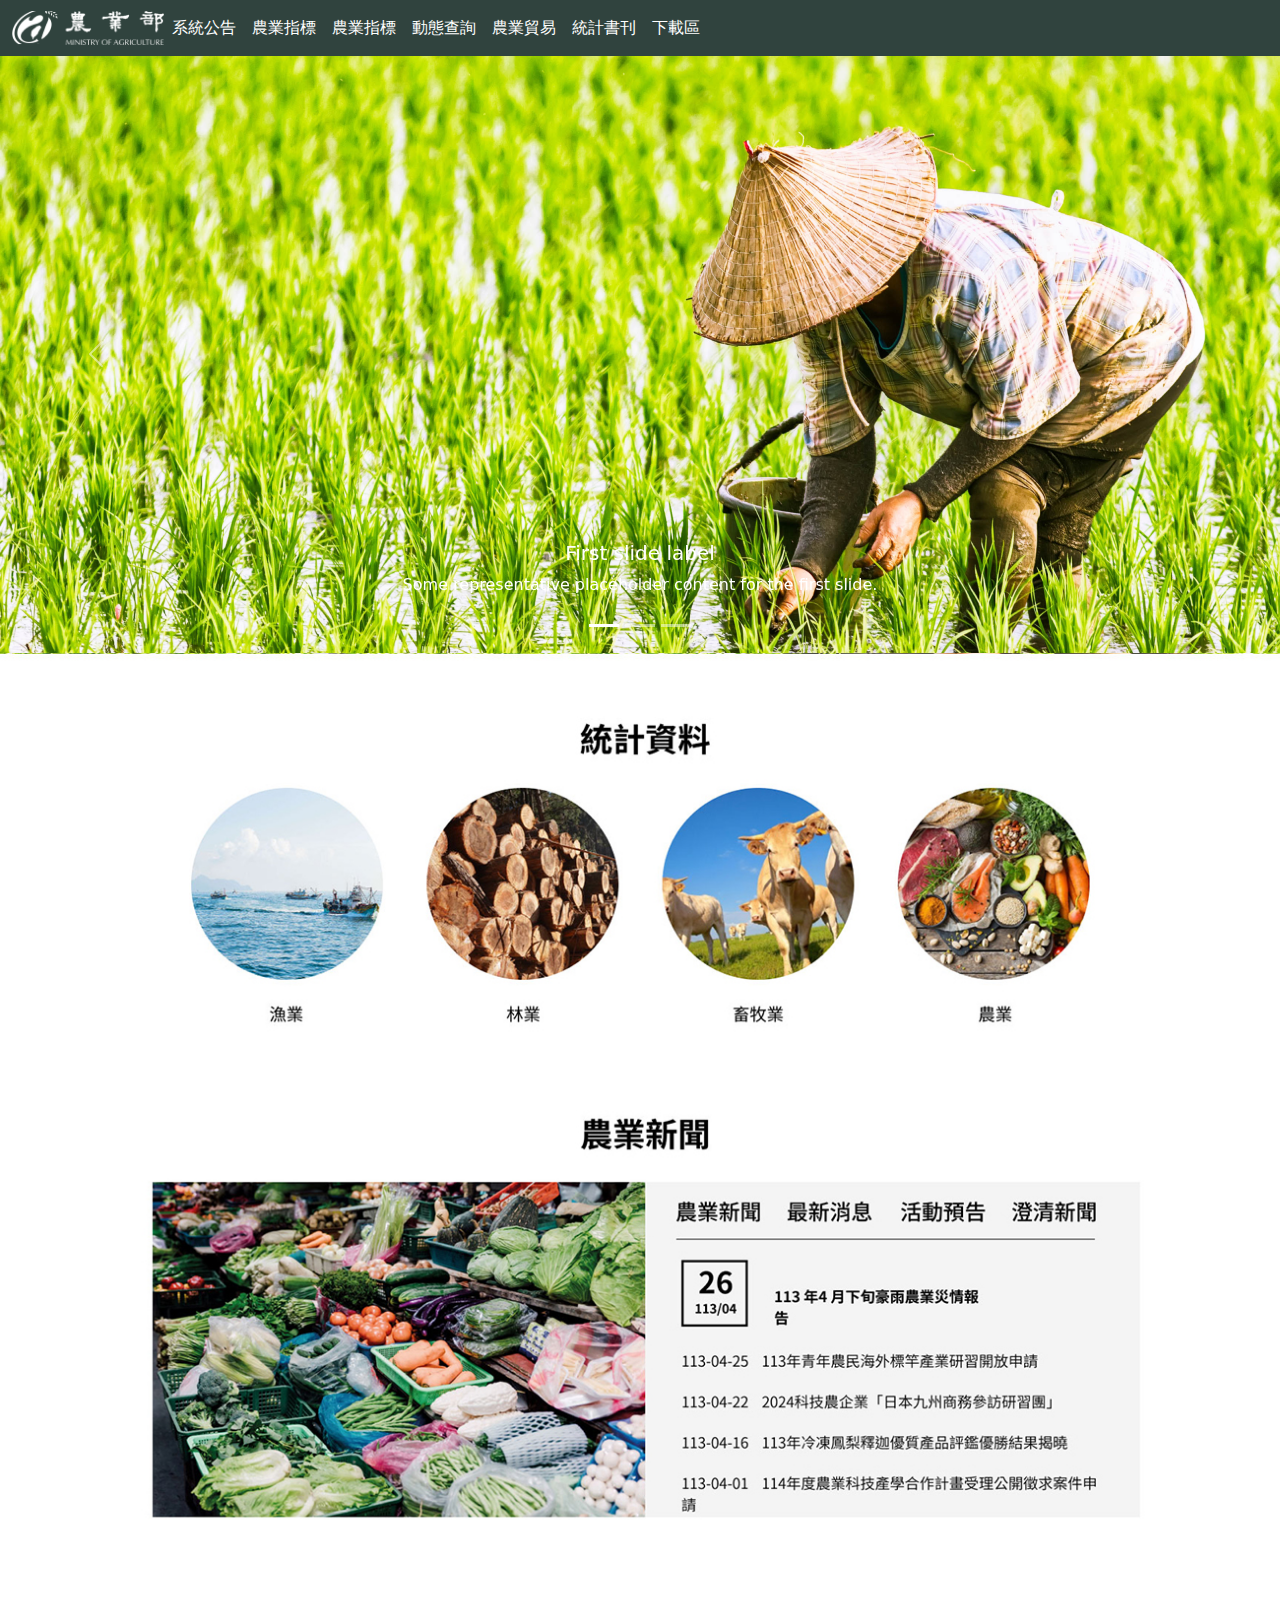
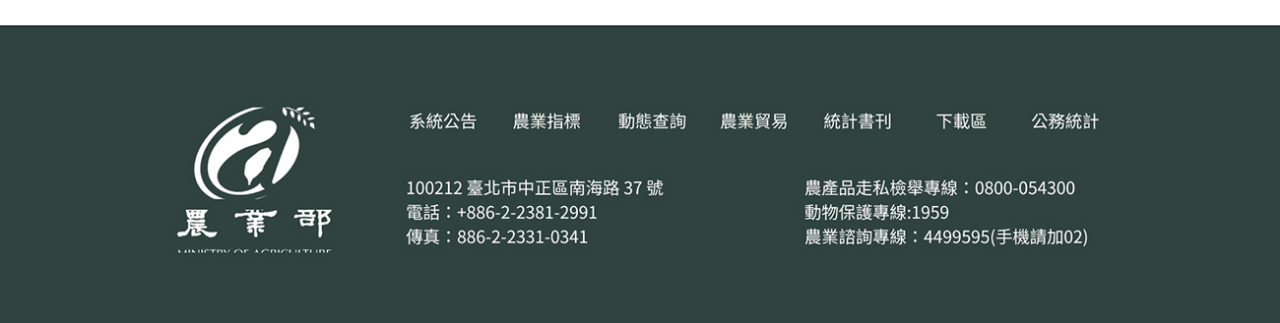
<file: index.html>
<!DOCTYPE html>
<html lang="en">
<head>
    <meta charset="UTF-8">
    <meta name="viewport" content="width=device-width, initial-scale=1.0">
    <!--title記得改成專案名稱-->
    <title>農業部</title>
    <!--bootstrap css-->
    <!--在bootstrap首頁往下滑，就能找到CND，類似外置css的存在，下方「link href」是其中一個-->
    <link href="https://cdn.jsdelivr.net/npm/bootstrap@5.3.3/dist/css/bootstrap.min.css" rel="stylesheet" integrity="sha384-QWTKZyjpPEjISv5WaRU9OFeRpok6YctnYmDr5pNlyT2bRjXh0JMhjY6hW+ALEwIH" crossorigin="anonymous">
    <!--客製化css-->
    <link href="./css/style.css"rel="stylesheet">
</head>

<body>
    <!--導覽列會寫在button前面位置在bootstrap首頁 => docx => Components => navbar（選單）裡面有很多款式-->
    <nav class="navbar navbar-expand-lg bg-body-tertiary">
        <div class="container-fluid">
        <!--nav-brand是專案、公司名稱的純展示-->
        <img src="./img/LOGO.png" width="152 ; a class="navbar-brand>
        <button class="navbar-toggler" type="button" data-bs-toggle="collapse" data-bs-target="#navbarNav" aria-controls="navbarNav" aria-expanded="false" aria-label="Toggle navigation">
            <span class="navbar-toggler-icon"></span>
          </button>
          <div class="collapse navbar-collapse" id="navbarNav">
            <ul class="navbar-nav">
            <!--nav-link active的active是強調注意，停留在哪裡就會強調注目字-->
            <li class="nav-item">
                <a class="nav-link active" aria-current="page" href="#">系統公告</a>
              </li>
            <!--nav-link是連結-->
            <li class="nav-item">
                <a class="nav-link" href="#">農業指標</a>
                </li>
            <li class="nav-item">
                <a class="nav-link" href="#">農業指標</a>
              </li>
            <li class="nav-item">
                <a class="nav-link" href="#">動態查詢</a>
              </li>
            <li class="nav-item">
                <a class="nav-link" href="#">農業貿易</a>
              </li>
            <li class="nav-item">
                <a class="nav-link" href="#">統計書刊</a>
              </li>
            <!--nav-link disabled表示連結無效-->
            <li class="nav-item">
                <a class="nav-link disabled" aria-disabled="true">下載區</a>
              </li>
            </ul>
          </div>
        </div>
      </nav>

      <!--這串代碼是圖片輪播代碼，可以在bootstrap首頁 => docx => Components => Carousel找到的圖片輪播代碼，複製貼上，並將img改成我的輪播圖片。-->
    <div id="carouselExampleCaptions" class="carousel slide">
        <div class="carousel-indicators">
          <button type="button" data-bs-target="#carouselExampleCaptions" data-bs-slide-to="0" class="active" aria-current="true" aria-label="Slide 1"></button>
          <button type="button" data-bs-target="#carouselExampleCaptions" data-bs-slide-to="1" aria-label="Slide 2"></button>
          <button type="button" data-bs-target="#carouselExampleCaptions" data-bs-slide-to="2" aria-label="Slide 3"></button>
        </div>
        <div class="carousel-inner">
          <div class="carousel-item active">
            <img src="./img/Header-01.png" class="d-block w-100" alt="...">
            <div class="carousel-caption d-none d-md-block">
              <h5>First slide label</h5>
              <p>Some representative placeholder content for the first slide.</p>
            </div>
          </div>
          <div class="carousel-item">
            <img src="./img/Header-02.png" class="d-block w-100" alt="...">
            <div class="carousel-caption d-none d-md-block">
              <h5>Second slide label</h5>
              <p>Some representative placeholder content for the second slide.</p>
            </div>
          </div>
          <div class="carousel-item">
            <img src="./img/Header-03.png" class="d-block w-100" alt="...">
            <div class="carousel-caption d-none d-md-block">
              <h5>Third slide label</h5>
              <p>Some representative placeholder content for the third slide.</p>
            </div>
          </div>
        </div>
        <button class="carousel-control-prev" type="button" data-bs-target="#carouselExampleCaptions" data-bs-slide="prev">
          <span class="carousel-control-prev-icon" aria-hidden="true"></span>
          <span class="visually-hidden">Previous</span>
        </button>
        <button class="carousel-control-next" type="button" data-bs-target="#carouselExampleCaptions" data-bs-slide="next">
          <span class="carousel-control-next-icon" aria-hidden="true"></span>
          <span class="visually-hidden">Next</span>
        </button>
      </div>

      <img src="./img/img_01.jpg"  class="img-fluid">
      <img src="./img/img_02.jpg"  class="img-fluid" >
      <!--在bootstrap首頁尋找CND，類似外置css的存在，下方「script src」是其中一個-->
      <script src="https://cdn.jsdelivr.net/npm/bootstrap@5.3.3/dist/js/bootstrap.bundle.min.js" integrity="sha384-YvpcrYf0tY3lHB60NNkmXc5s9fDVZLESaAA55NDzOxhy9GkcIdslK1eN7N6jIeHz" crossorigin="anonymous"></script>
</body>
</html>
</file>
<file: css/style.css>
.bg-body-tertiary{
    /*!important代表所有指令中最高級，優先遵照他，要檢查像bootstrap「預設」css有沒有寫到相同的內容，如果有，若要以這邊的「客製化」css為優先樣式，就要加入!important*/
    background-color: #30433E !important;
.nav-link{
    color: #ffffff !important;}
.nav-link active{
    color: #ffffff !important}
.nav-brand{
    color: #ffffff !important}
}
</file>
